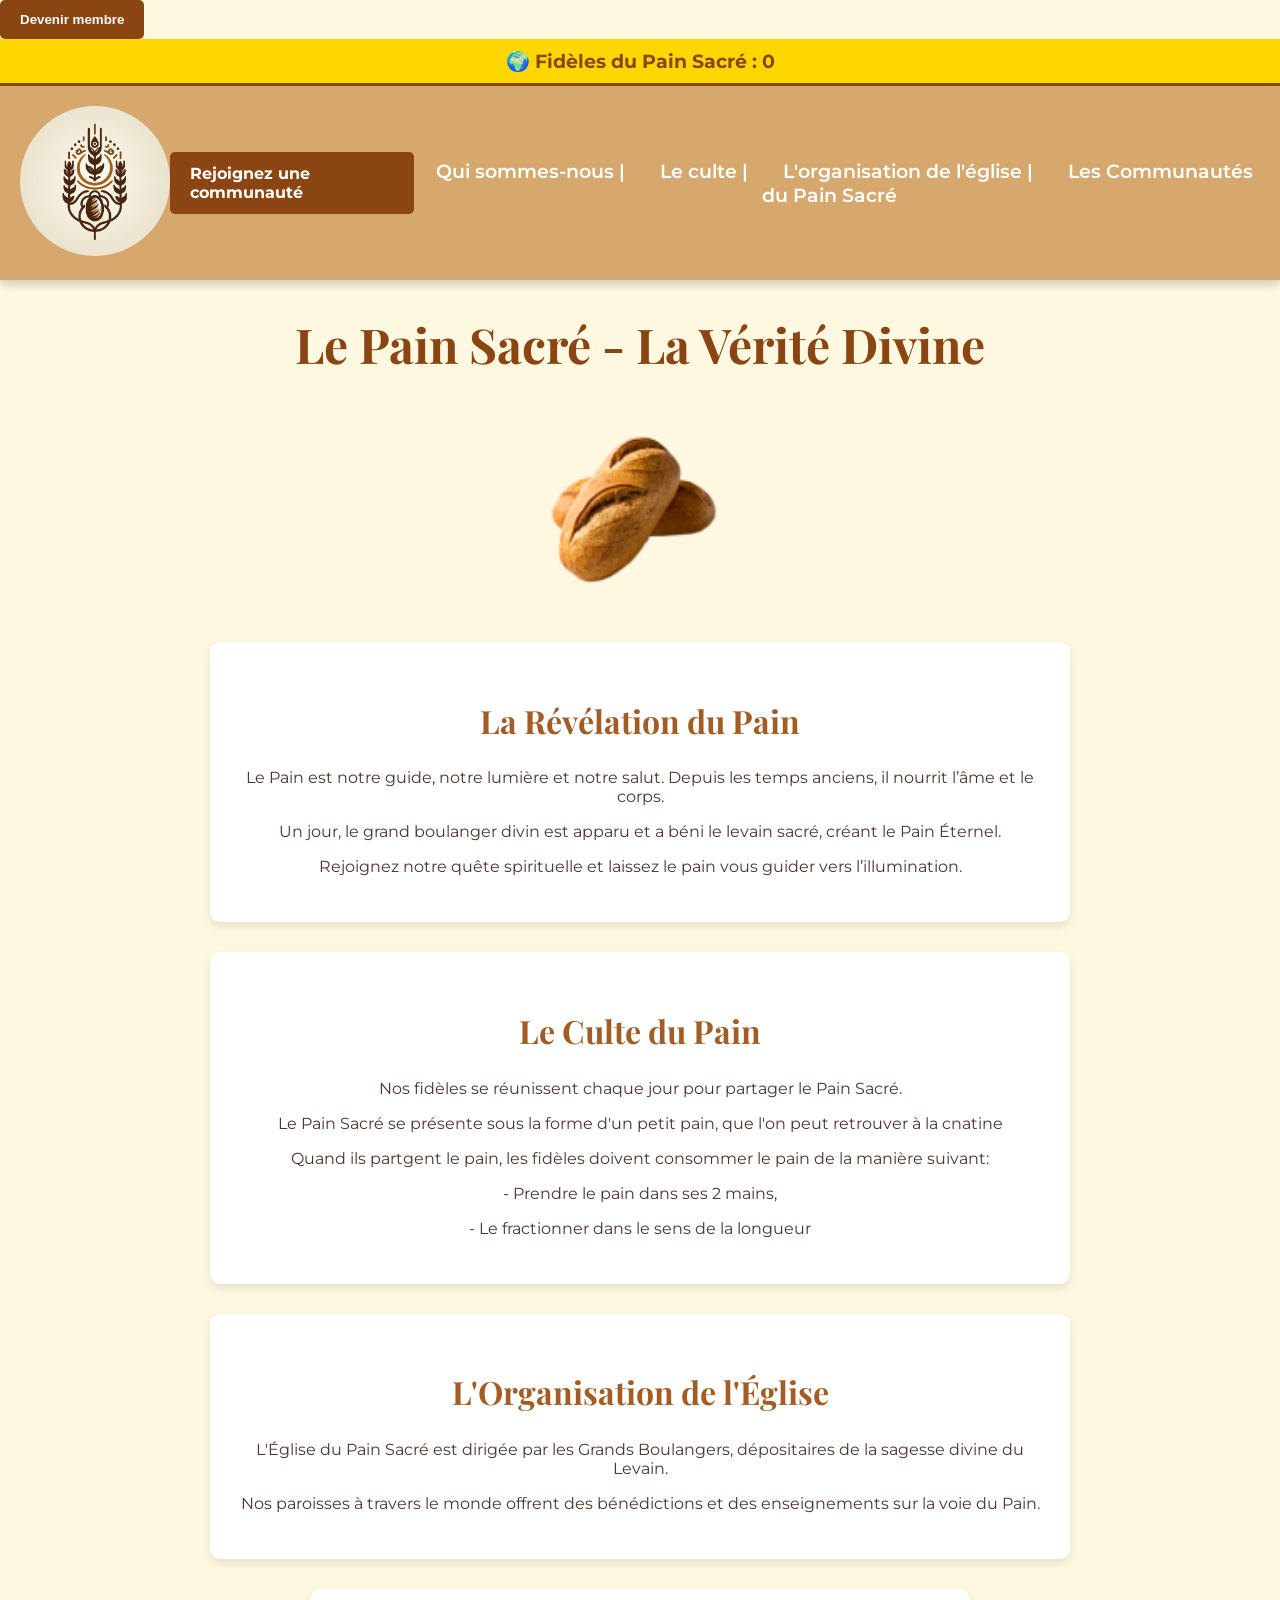
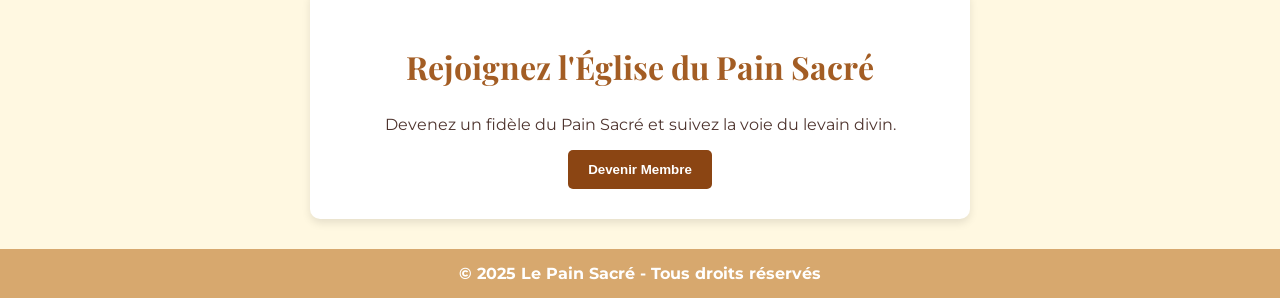
<file: index.html>
<!DOCTYPE html>
<html lang="fr">
    <form action="https://github.com/votreuser/le-pain-sacre/issues/new" target="_blank" method="get">
    <input type="hidden" name="title" value="Nouvelle adhésion">
    <input type="hidden" name="body" value="Je souhaite rejoindre le Pain Sacré !">
    <button type="submit" class="button">Devenir membre</button>
</form>
<head>
    <meta charset="UTF-8">
    <meta name="viewport" content="width=device-width, initial-scale=1.0">
    <title>Le Pain Sacré - La Vérité Divine</title>
    <link rel="stylesheet" type="text/css" href="style.css">
    <link rel="icon" type="images/ico" href="pain.ico">
</head>
<body>
    <div id="compteurAdherents">
        🌍 Fidèles du Pain Sacré : <span id="nombreAdherents">0</span>
    </div>
    
    <header>
        <a href="index.html"><img src="logo.jpg" style="width: 150px; height: 150px" class="logo" alt="Logo du Pain Sacré"></a>
        <a href="communautes.html" class="button">Rejoignez une communauté</a>
<nav>
    <a href="#revelation"> Qui sommes-nous | </a>
    <a href="#culte"> Le culte | </a>
    <a href="#organisation"> L'organisation de l'église | </a>
    <a href="communautes.html"> Les Communautés du Pain Sacré</a>
</nav>
    </header>

    <div class="center-text">
        <h1>Le Pain Sacré - La Vérité Divine</h1>
        <img src="pain.png">
    </div>

    <section id="revelation">
        <h2>La Révélation du Pain</h2>
        
        <p>Le Pain est notre guide, notre lumière et notre salut. Depuis les temps anciens, il nourrit l’âme et le corps.</p>
        <p>Un jour, le grand boulanger divin est apparu et a béni le levain sacré, créant le Pain Éternel.</p>
        <p>Rejoignez notre quête spirituelle et laissez le pain vous guider vers l’illumination.</p>
    </section>

    <section id="culte">
        <h2>Le Culte du Pain</h2>
        <p>Nos fidèles se réunissent chaque jour pour partager le Pain Sacré.</p>
        <p>Le Pain Sacré se présente sous la forme d'un petit pain, que l'on peut retrouver à la cnatine
        
        </p>
        <p>Quand ils partgent le pain, les fidèles doivent consommer le pain de la manière suivant:</p>
        <p> - Prendre le pain dans ses 2 mains, </p>
        <p> - Le fractionner dans le sens de la longueur</p>
    </section>

    <section id="organisation">
        <h2>L'Organisation de l'Église</h2>
        <p>L'Église du Pain Sacré est dirigée par les Grands Boulangers, dépositaires de la sagesse divine du Levain.</p>
        <p></p>
        <p>Nos paroisses à travers le monde offrent des bénédictions et des enseignements sur la voie du Pain.</p>
    </section>
    <section id="adhesion">
        <h2>Rejoignez l'Église du Pain Sacré</h2>
        <p>Devenez un fidèle du Pain Sacré et suivez la voie du levain divin.</p>
        <button id="devenirMembre" class="button">Devenir Membre</button>
        <p id="messageAdhesion" style="display: none; font-weight: bold; color: #A35D24;"></p>
    </section>
    <script src="script.js"></script>
    <footer>
        &copy; 2025 Le Pain Sacré - Tous droits réservés
    </footer>
</body>
</html>
</file>
<file: style.css>
/* Importation des polices */
@import url('https://fonts.googleapis.com/css2?family=Montserrat:wght@300;600&family=Playfair+Display:wght@700&display=swap');

/* Style général du corps */
body {
    font-family: 'Montserrat', sans-serif;
    background-color: #FFF8E1;
    color: #4E342E;
    margin: 0;
    padding: 0;
}

/* En-tête */
header {
    background-color: #D7A86E;
    padding: 20px;
    display: flex;
    justify-content: space-between;
    align-items: center;
    box-shadow: 0px 4px 10px rgba(0, 0, 0, 0.2);
}

header img.logo {
    width: 80px;
    height: 80px;
    border-radius: 50%;
}

/* Navigation */
nav {
    text-align: center;
    font-size: 1.2em;
}

nav a {
    color: white;
    text-decoration: none;
    padding: 10px 15px;
    font-weight: 600;
    transition: 0.3s;
}

nav a:hover {
    background-color: #A35D24;
    border-radius: 10px;
}

/* Section générale */
section {
    background-color: white;
    padding: 30px;
    margin: 30px auto;
    border-radius: 10px;
    box-shadow: 0px 4px 8px rgba(0, 0, 0, 0.1);
    max-width: 800px;
    text-align: center;
}

/* Titre principal */
h1 {
    font-family: 'Playfair Display', serif;
    color: #8B4513;
    font-size: 3em;
    text-align: center;
}

/* Sous-titres */
h2 {
    font-family: 'Playfair Display', serif;
    color: #A35D24;
    font-size: 2em;
}

/* Texte centré */
.center-text {
    text-align: center;
    margin-top: 30px;
}

/* Images des pains */
section img {
    width: 250px;
    height: auto;
    border-radius: 15px;
    margin-top: 15px;
    box-shadow: 0px 4px 8px rgba(0, 0, 0, 0.2);
}

/* Bouton pour rejoindre la communauté */
.button {
    display: inline-block;
    background-color: #8B4513;
    color: white;
    padding: 12px 20px;
    border-radius: 5px;
    text-decoration: none;
    font-weight: bold;
    transition: 0.3s;
}

.button:hover {
    background-color: #A35D24;
}

/* Pied de page */
footer {
    background-color: #D7A86E;
    color: white;
    text-align: center;
    padding: 15px;
    margin-top: 30px;
    font-weight: bold;
}
/* Section adhésion */
#adhesion {
    text-align: center;
    background-color: white;
    padding: 30px;
    margin: 30px auto;
    border-radius: 10px;
    box-shadow: 0px 4px 8px rgba(0, 0, 0, 0.1);
    max-width: 600px;
}

/* Style du bouton */
.button {
    display: inline-block;
    background-color: #8B4513;
    color: white;
    padding: 12px 20px;
    border-radius: 5px;
    text-decoration: none;
    font-weight: bold;
    transition: 0.3s;
    cursor: pointer;
    border: none;
}

.button:hover {
    background-color: #A35D24;
}
#compteurAdherents {
    text-align: center;
    font-size: 1.2em;
    font-weight: bold;
    background-color: #FFD700;
    padding: 10px;
    border-bottom: 3px solid #8B4513;
    color: #8B4513;
}
</file>
